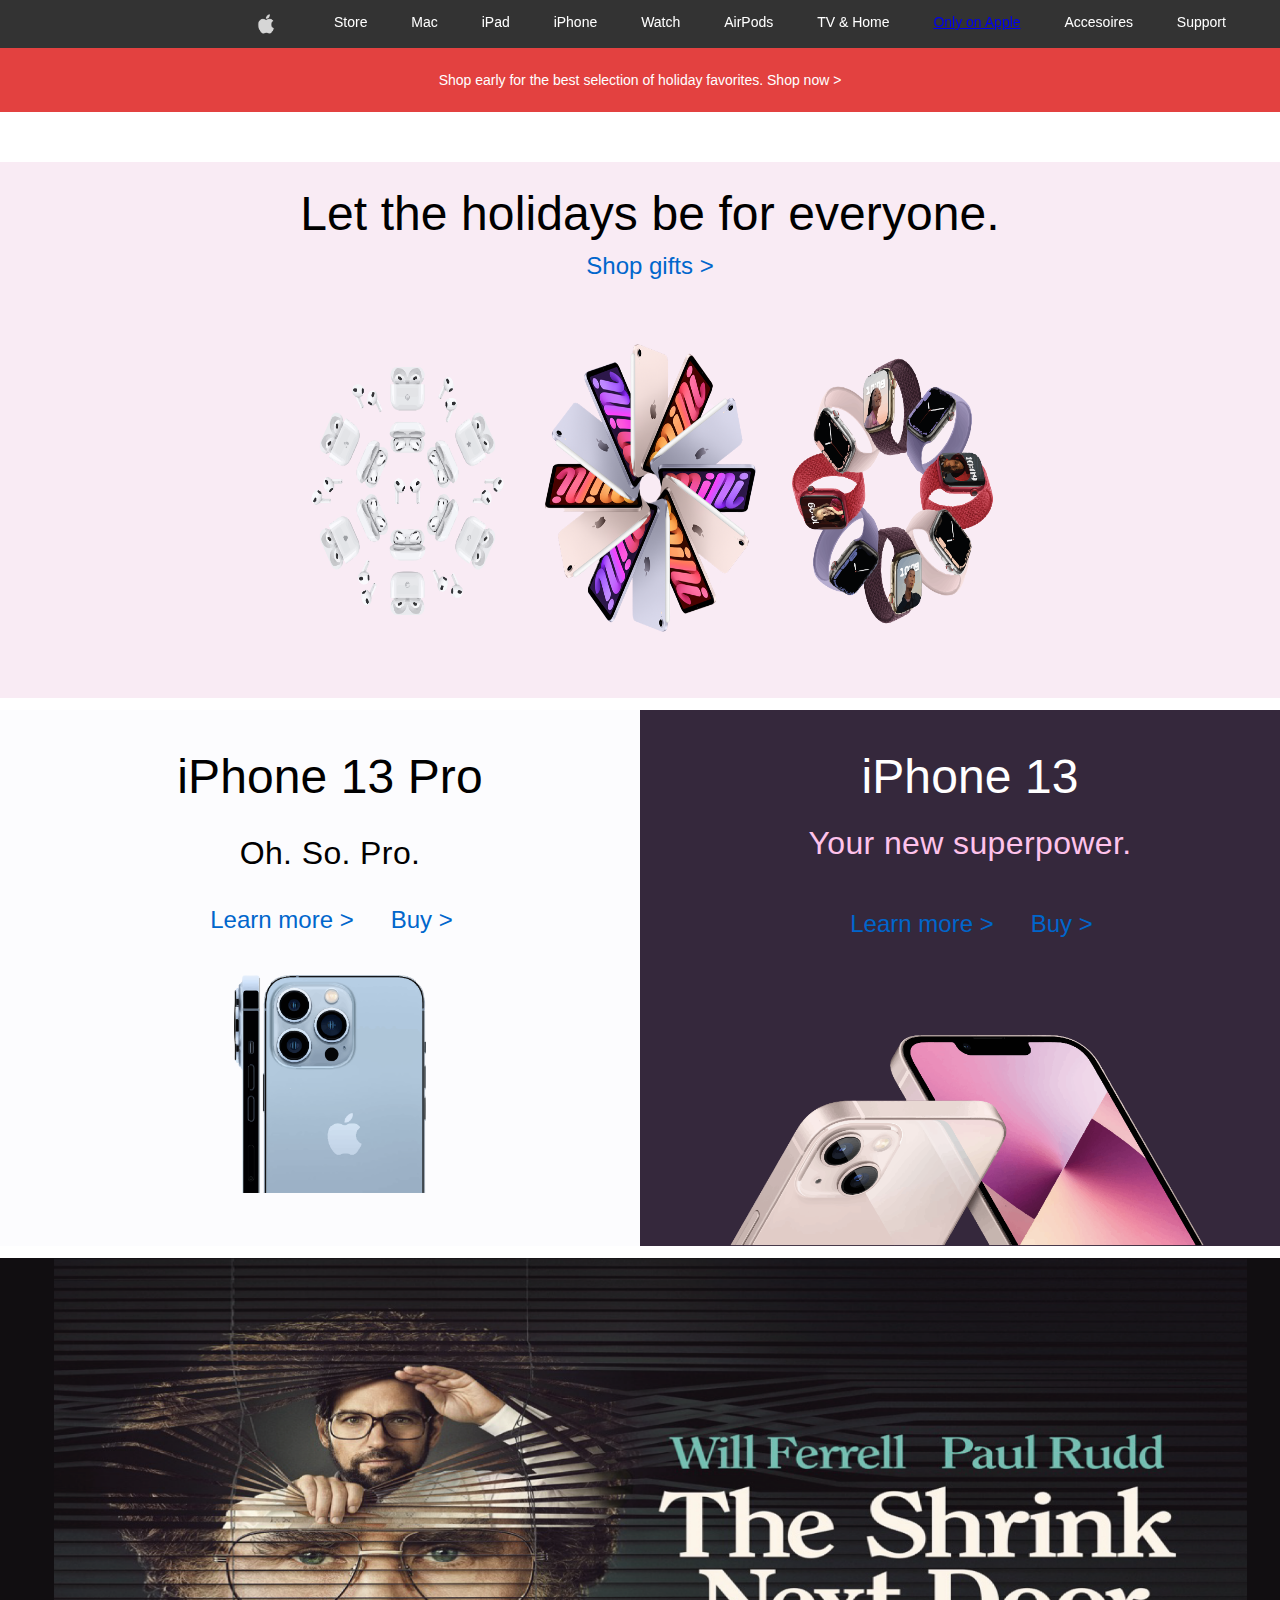
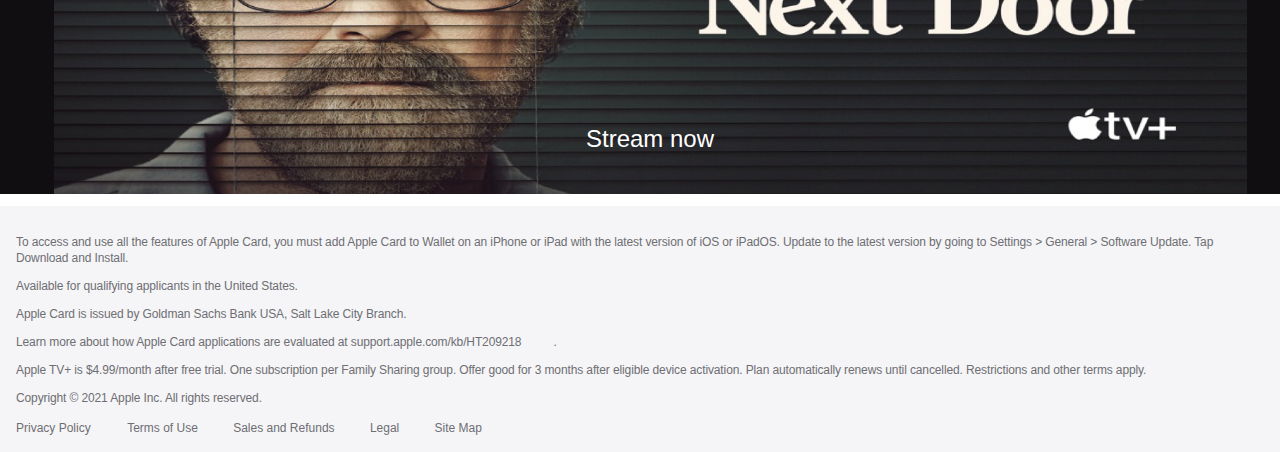
<file: index.html>
<!doctype html>
<html lang="nl">

<head>
	<meta charset="UTF-8">
	<meta name="author" content="jouw naam">
	<meta name="viewport" content="width=device-width, initial-scale=1">

	<title>Apple</title>

	<link href="styles/style.css" rel="stylesheet">
	<link rel="icon" type="image/svg+xml" href="images/appleicon.png">
</head>

<body>

	<header>



		<nav>

			<img src="images/hamburger.png" alt="menu">
			<h1> <img src="images/appleicon2.png" alt="Apple"> </h1>
			<img src="images/shopping.png" alt="Winkelmand">

			<ul>
				<li>Store</li>
				<li>Mac</li>
				<li>iPad</li>
				<li>iPhone</li>
				<li>Watch</li>
				<li>AirPods</li>
				<li>TV & Home</li>
				<li><a href="page2.html">Only on Apple</a> </li>
				<li>Accesoires</li>
				<li>Support</li>
			</ul>
		</nav>


		<section>
			<p>Shop early for the best selection of holiday favorites. <a href="">Shop now ></a> </p>

		</section>

	</header>

	<main>

		<section>
			<h2>Let the holidays be for everyone.</h2>
			<a href="">Shop gifts ></a>

			<div>

				<img src="images/airpods.png" alt="Airpods">
				<img src="images/ipads.png" alt="iPad">
				<img src="images/watch.png" alt="Apple watch">

			</div>

		</section>

		<section>
			<h2>iPhone 13 Pro</h2>
			<p>Oh. So. Pro.</p>
			<ul>
				<li><a href="">Learn more ></a> </li>
				<li><a href="">Buy ></a> </li>
			</ul>
			<img src="images/iphone13pro.png" alt="de iPhone 13 pro">
		</section>

		<section>
			<h2>iPhone 13</h2>
			<p>Your new superpower.</p>
			<ul>
				<li><a href="">Learn more ></a> </li>
				<li><a href="">Buy ></a> </li>
			</ul>

		</section>

		<section>

			<a href="#">Stream now</a>


		</section>
	</main>

	<footer>

		<section>
			<p>To access and use all the features of Apple Card, you must add Apple Card to Wallet on an
				iPhone or iPad with the latest version of iOS or iPadOS. Update to the latest version by going to Settings > General >
				Software Update. Tap Download and Install.</p>

			<p>Available for qualifying applicants in the United States.</p>
			<p>Apple Card is issued by Goldman Sachs Bank USA, Salt Lake City Branch.</p>
			<p>Learn more about how Apple Card applications are evaluated at <a href="support.apple.com/kb/HT209218">support.apple.com/kb/HT209218</a>.</p>
			<p>Apple TV+ is $4.99/month after free trial. One subscription per Family Sharing group. Offer good for 3 months after eligible device activation.
				Plan automatically renews until cancelled. Restrictions and other terms apply.</p>
		</section>

		<section>
			<p>Copyright © 2021 Apple Inc. All rights reserved.</p>
			<a href="">Privacy Policy</a>
			<a href=""> Terms of Use </a>
			<a href="#">Sales and Refunds </a>
			<a href="#">Legal </a>
			<a href="#">Site Map</a>
		</section>




	</footer>
	<script src="scripts/script.js"></script>
</body>

</html>
</file>
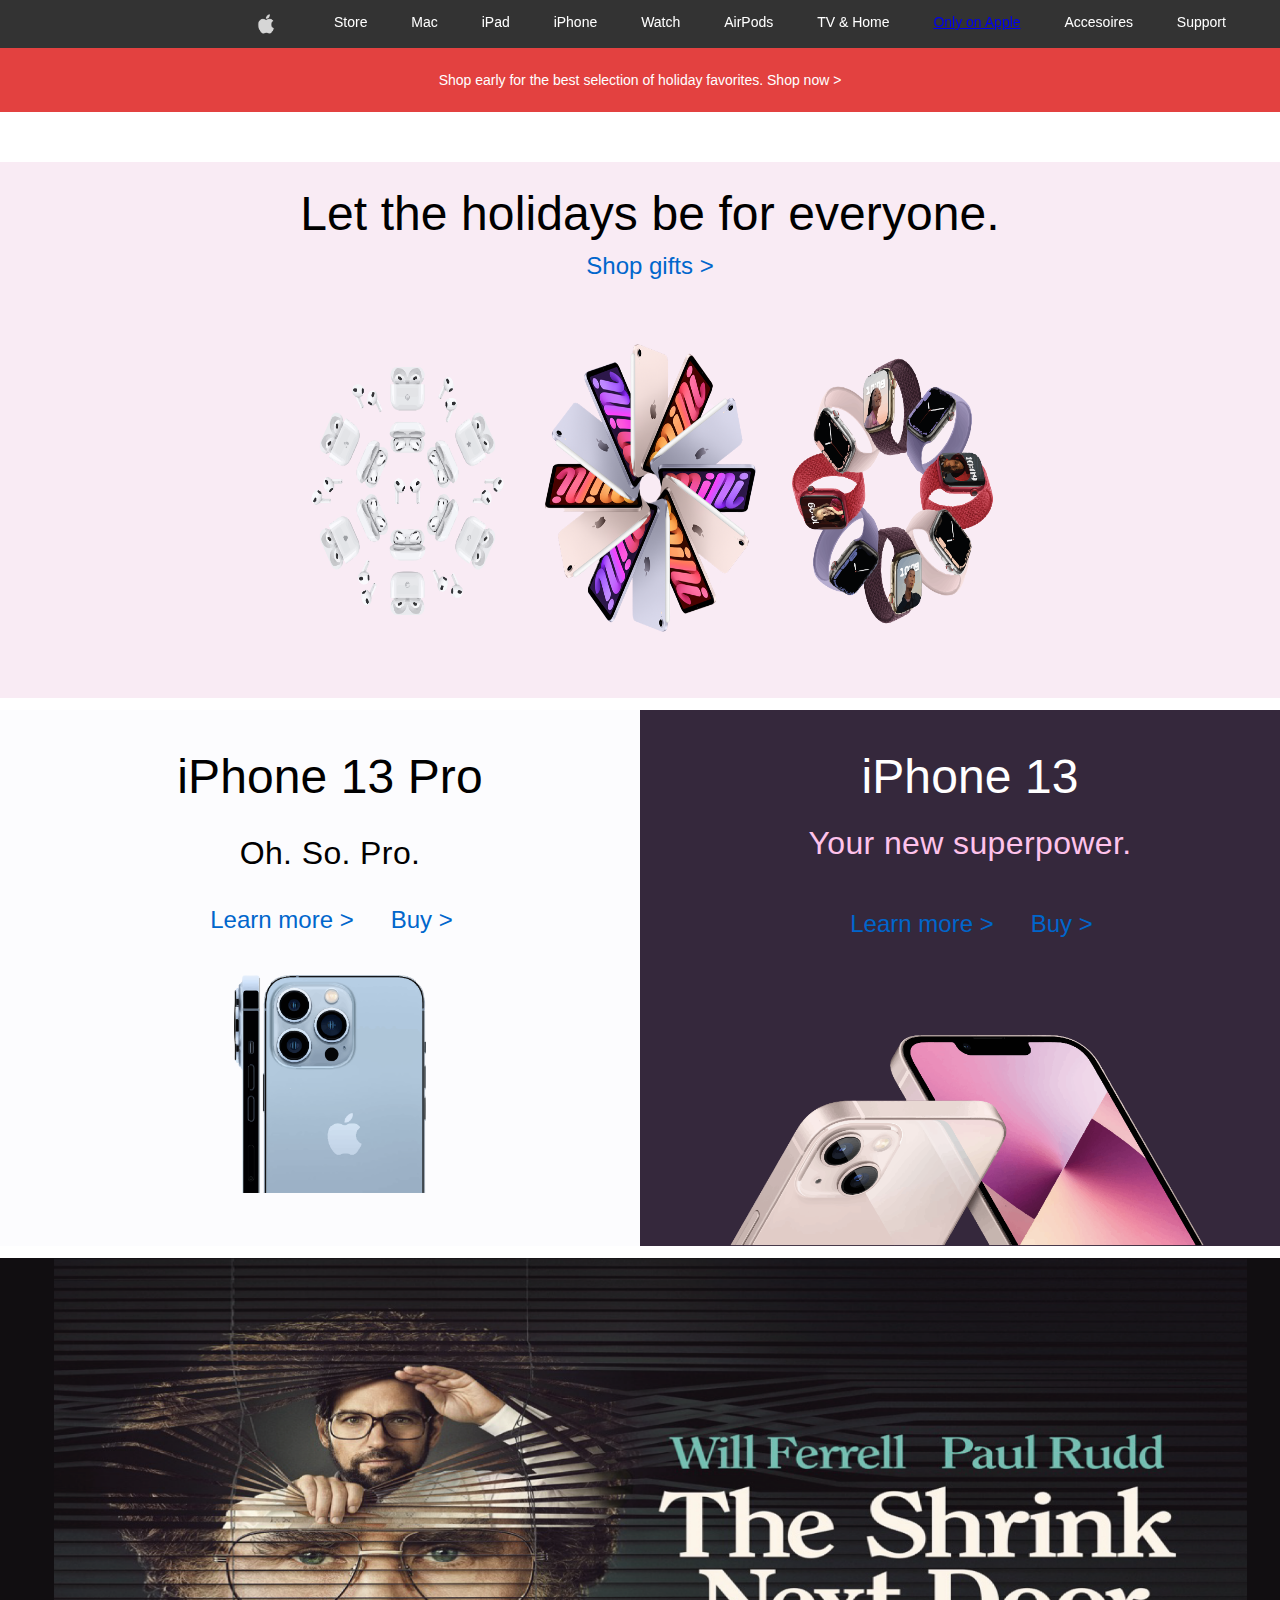
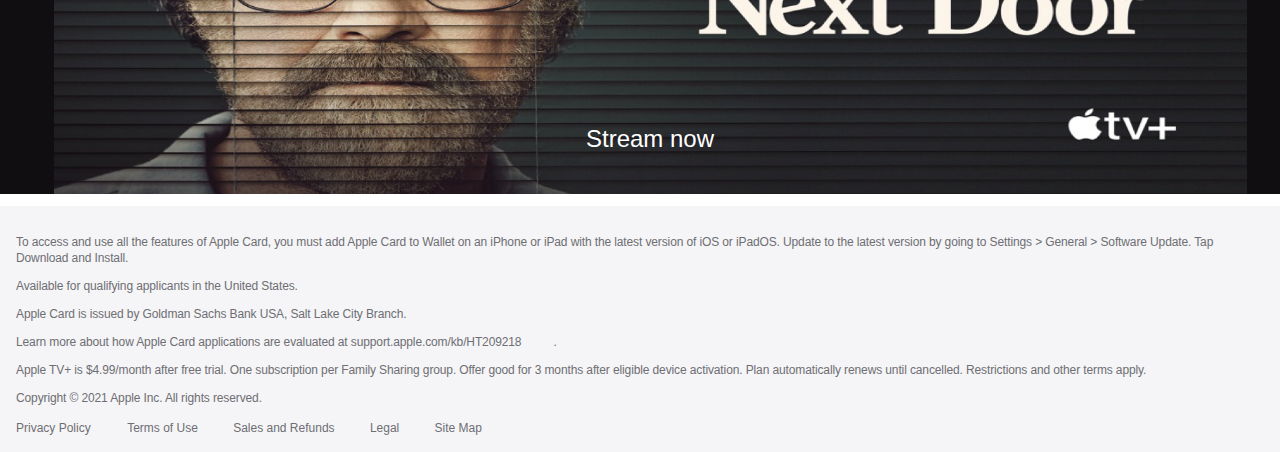
<file: Apple.html>
<!doctype html>
<html lang="nl">

<head>
	<meta charset="UTF-8">
	<meta name="author" content="jouw naam">
	<meta name="viewport" content="width=device-width, initial-scale=1">

	<title>Apple</title>

	<link href="styles/style.css" rel="stylesheet">
	<link rel="icon" type="image/svg+xml" href="images/appleicon.png">
</head>

<body>

	<header>



		<nav>

			<img src="images/hamburger.png" alt="menu">
			<h1> <img src="images/appleicon2.png" alt="Apple"> </h1>
			<img src="images/shopping.png" alt="Winkelmand">

			<ul>
				<li>Store</li>
				<li>Mac</li>
				<li>iPad</li>
				<li>iPhone</li>
				<li>Watch</li>
				<li>AirPods</li>
				<li>TV & Home</li>
				<li><a href="page2.html">Only on Apple</a> </li>
				<li>Accesoires</li>
				<li>Support</li>
			</ul>
		</nav>


		<section>
			<p>Shop early for the best selection of holiday favorites. <a href="">Shop now ></a> </p>

		</section>

	</header>

	<main>

		<section>
			<h2>Let the holidays be for everyone.</h2>
			<a href="">Shop gifts ></a>

			<div>

			<img src="images/airpods.png" alt="Airpods">
			<img src="images/ipads.png" alt="iPad">
			<img src="images/watch.png" alt="Apple watch">

			</div>

		</section>

		<section>
			<h2>iPhone 13 Pro</h2>
			<p>Oh. So. Pro.</p>
			<ul>
				<li><a href="">Learn more ></a> </li>
				<li><a href="">Buy ></a> </li>
			</ul>
			<img src="images/iphone13pro.png" alt="de iPhone 13 pro">
		</section>

		<section>
			<h2>iPhone 13</h2>
			<p>Your new superpower.</p>
			<ul>
				<li><a href="">Learn more ></a> </li>
				<li><a href="">Buy ></a> </li>
			</ul>

		</section>

		<section>

			<a href="#">Stream now</a>


		</section>
	</main>

	<footer>

		<section>
			<p>To access and use all the features of Apple Card, you must add Apple Card to Wallet on an
				iPhone or iPad with the latest version of iOS or iPadOS. Update to the latest version by going to Settings > General >
				Software Update. Tap Download and Install.</p>

			<p>Available for qualifying applicants in the United States.</p>
			<p>Apple Card is issued by Goldman Sachs Bank USA, Salt Lake City Branch.</p>
			<p>Learn more about how Apple Card applications are evaluated at <a href="support.apple.com/kb/HT209218">support.apple.com/kb/HT209218</a>.</p>
			<p>Apple TV+ is $4.99/month after free trial. One subscription per Family Sharing group. Offer good for 3 months after eligible device activation.
				Plan automatically renews until cancelled. Restrictions and other terms apply.</p>
		</section>

		<section>
			<p>Copyright © 2021 Apple Inc. All rights reserved.</p>
			<a href="">Privacy Policy</a>
			<a href=""> Terms of Use </a>
			<a href="#">Sales and Refunds </a>
			<a href="#">Legal </a>
			<a href="#">Site Map</a>
		</section>




	</footer>
	<script src="scripts/script.js"></script>
<!-- Code injected by live-server -->
<script type="text/javascript">
	// <![CDATA[  <-- For SVG support
	if ('WebSocket' in window) {
		(function() {
			function refreshCSS() {
				var sheets = [].slice.call(document.getElementsByTagName("link"));
				var head = document.getElementsByTagName("head")[0];
				for (var i = 0; i < sheets.length; ++i) {
					var elem = sheets[i];
					head.removeChild(elem);
					var rel = elem.rel;
					if (elem.href && typeof rel != "string" || rel.length == 0 || rel.toLowerCase() == "stylesheet") {
						var url = elem.href.replace(/(&|\?)_cacheOverride=\d+/, '');
						elem.href = url + (url.indexOf('?') >= 0 ? '&' : '?') + '_cacheOverride=' + (new Date().valueOf());
					}
					head.appendChild(elem);
				}
			}
			var protocol = window.location.protocol === 'http:' ? 'ws://' : 'wss://';
			var address = protocol + window.location.host + window.location.pathname + '/ws';
			var socket = new WebSocket(address);
			socket.onmessage = function(msg) {
				if (msg.data == 'reload') window.location.reload();
				else if (msg.data == 'refreshcss') refreshCSS();
			};
			console.log('Live reload enabled.');
		})();
	}
	// ]]>
</script>
</body>

</html>
</file>
<file: styles/style.css>
/* CSS Document */
*, *::after, *::before {
  font-family: "SF Pro Display", "SF Pro Icons", "Helvetica Neue", "Helvetica", "Arial", sans-serif;
}

/* De margin en padding resetten voor de hele body */
body {
  margin: 0;
  padding: 0;
  overflow: scroll;
}

/* STYLING HEADER */
header {
  position: relative;
  width: 100%;
  display: flex;
  flex-direction: column;
  justify-content: center;
  align-items: center;
  color: #FFFFFF;
}

header nav {
  backdrop-filter: blur(8px);
  display: flex;
  justify-content: space-between;
  align-items: center;
  position: fixed;
  top: 0;
  left: 0;
  right: 0;
  height: 48px;
  text-align: center;
  background-color: rgba(0, 0, 0, 0.8);
}

header nav img {
  width: 28px;
  margin-left: 15px;
  margin-right: 15px;
}

header nav h1 img {
  width: 22px;
}

/*  Menu niet zichtbaar maken */
header nav ul {
  position: absolute;
  list-style: none;
  text-align: left;
  padding: 32px;
  background: black;
  top: 35px;
  left: 0;
  right: 0;
  transform: translateY(-650px);
  transition: 0.5s;
}

/* Dit word pas zichtbaar als het hamburger menu word uitgeklapt */
header nav ul.toon {
  position: absolute;
  list-style: none;
  text-align: left;
  padding: 32px;
  background: black;
  top: 32px;
  left: 0;
  right: 0;
  transform: translateY(0px);
  transition: 0.5s;
}

header nav.toon {
  align-items: center;
  position: fixed;
  top: 0;
  width: 100%;
  height: 50px;
  text-align: center;
  background-color: #000;
}

header nav ul li {
  border-bottom: solid 0.5px;
  line-height: 48px;
}

header section {
  display: flex;
  justify-content: center;
  align-items: center;
  font-weight: 300;
  background-color: #E34140;
  text-align: center;
  text-decoration: none;
  margin-top: 48px;
  left: 0;
  right: 0;
  padding: 12px;
  line-height: 1.5;
  font-size: 14px;
  height: 40px;
  width: 100%;
}

header section p {
  width: 70%;
}

header section p a {
  text-decoration: none;
  color: #FFFFFF;
}

/* STYLING MAIN */
main {
  display: flex;
  flex-direction: column;
  align-items: center;
}

main section {
  padding: 10px;
  height: 516px;
  margin-bottom: 12px;
  margin-top: 0;
}

main section, img {
  width: 100%;
  text-align: center;

}

main a {
  text-decoration: none;
  color: #0066cc;
  letter-spacing: inherit;
  font-size: 17px;
  line-height: 1.23536;
  font-weight: 300;
}

main a:hover{
  animation: pulse 1.5s infinite ease-in-out alternate;
  padding: .5em;
  border-radius: 15px;
  color: #000;
  background-color: #0066cc;
  transition: 2s ease;

}

a:focus{
  background-color: #000;
  color: #fff
}

main section h2 {
  font-size: 32px;
  font-weight: 500;
  line-height: 1.125;
  letter-spacing: .002em;
}

main section p {
  font-size: 19px;
  line-height: 1.21053;
  margin-top: -10px;
  letter-spacing: 0.012em;
  font-weight: 400;
}

main section {
  background-color: #F9EBF4;
}

main section:first-of-type h2 {
  padding: 25px;
  margin-top: -10px;
  margin-bottom: -15px;
  animation: bounce-in-right 2s ease ;
}



div {
  display: flex;
  justify-content: center;
  overflow: hidden;
}

main section:first-of-type img {
  width: 80%;
  margin-top: 50px;
}

main section:first-of-type img:first-of-type, main section:first-of-type img:nth-of-type(3) {
  visibility: hidden;
}

main section:first-of-type img:nth-of-type(2) {
  animation: rotation 4s ease-in-out;
}

main section:nth-of-type(2) {
  background-color: #FCFCFE;
  overflow: hidden;
}

main section:nth-of-type(2) h2 {
  margin-top: 30px;
}

main section:nth-of-type(2) img {
  width: 80%;
  margin-top: 25px;
  bottom: 0;

}

main section:nth-of-type(3):hover p{
	backface-visibility: visible !important;
	animation: flip 2s ease ;
}

main section:nth-of-type(2):hover img{
  animation: shake 2s ease infinite;
}

main section ul {
  display: flex;
  justify-content: center;
}

main section li {
  list-style: none;
  margin-right: 37px;
}



/* AFBEELDING BRON: apple.com */
main section:nth-of-type(3) {
  display: flex;
  flex-direction: column;
  justify-content: center;
  align-items: center;
  background-image: url(../images/iphone13.png);
  background-size: contain;
  background-repeat: no-repeat;
  background-position: center;
  background-color: #35283C;
  color: #FFFFFF;
}

main section:nth-of-type(3) p {
  color: #FEC2EB;
  margin-top: -20px;
  margin-bottom: -5px;
}



/* AFBEELDING BRON: apple.com */
main section:nth-of-type(4) {
  display: flex;
  flex-direction: column;
  justify-content: flex-end;
  background-color: #000000;
  background-image: url(../images/appletv.png);
  background-size: cover;
  background-repeat: no-repeat;
  background-position: center;
}

main section:nth-of-type(4) a {
  margin-bottom: 30px;
  color: #FFFFFF;
}

main a:hover {
  animation: pulse 1.5s infinite ease-in-out alternate;
}

/* STYLING FOOTER */
footer {
  background-color: #f5f5f7;
  padding: 16px;
}

footer p {
  font-size: 12px;
  line-height: 1.33337;
  font-weight: 400;
  letter-spacing: -.01em;
  color: #6e6e73;
}

footer section a {
  font-size: 12px;
  margin-right: 32px;
  text-decoration: none;
  color: #6e6e73;
}

/* STYLING PAGINA 2 */
header section.header {
  font-size: 12px;
  line-height: 1.3333733333;
  font-weight: 400;
  letter-spacing: -0.01em;
}

header section.header {
  background-color: #f3f3f6;
  color: #000000;
}

header section.header a {
  color: #0066cc;
}

header section.header p {
  width: 90%;
}

section.page2 {
  height: auto;
  background-color: #FFFFFF;
  margin-top: 34px;
}

section.page2 h2 {
  padding: 24px;
  font-size: 38px;
  line-height: 1.1;
  font-weight: 600;
  letter-spacing: -0.2px;
}

section.page2 p {
  font-size: 17px;
  line-height: 1.2;
  font-weight: 500;
  letter-spacing: -0.037em;
  padding: 24px;
  color: #86868b;
}

section.video {
  position: relative;
}

section.video video {
  width: 100%;
  height: 500px;
  background-color: #000000;
}

section.video h2 {
  position: absolute;
  bottom: 150px;
  font-size: 18px;
  line-height: 1.1666666667;
  font-weight: 700;
  text-align: left;
  color: #FFFFFF;
  width: 50%;
  left: 75px;
}

section.video a {
  position: absolute;
  text-align: center;
  font-weight: 400;
  font-size: 17px;
  padding: 8px 16px;
  border-radius: 980px;
}

section.video a:first-of-type {
  left: 75px;
  bottom: 100px;
  background-color: white;
  color: #000000;
}

section.video a:nth-of-type(2) {
  left: 200px;
  bottom: 100px;
  border: 1px solid #FFFFFF;
  border-radius: 980px;
  color: #FFFFFF;
}

main section.video {
  height: 516px;
  background-color: #000;
}

main section.form {
  background-image: none;
  background-color: #FFF;
}

main section.form ul {
  flex-direction: column;
}

main section.form ul li {
  display: flex;
  flex-direction: column;
  align-items: flex-start;
  font-weight: bold;
}

main section.form label {
  color: #000;
}

main section.form input {
  margin-bottom: 20px;
  padding: 10px;
  border: none;
  background: #d3d3d3;
  width: 300px;
}

main section.form h2 {
  color: #000;
  margin-top: -20px;
}

main section.form p {
  color: #000;
  padding: 10px;
  font-size: 16px;
}

main section button{
  width: 100px;
  height: 25px;
  border: none;
}



main section input:focus{
  background-color: #7FFFD4;
  }









/* RESPONSIVE MAKEN WEBSITE */
@media (min-width: 450px) {
  main section:first-of-type {
    display: flex;
    flex-direction: column;
    align-items: center;
    margin-top: 50px;
  }

  main section:first-of-type img {
    width: 65%;
  }

  main section:nth-of-type(2) img {
    width: 40%;
  }

  main section:nth-of-type(4) {
    background-color: #110e11;
    background-size: contain;
    background-repeat: no-repeat;
    background-position: center;
  }

  section.page2 h2 {
    width: 60%;
    font-size: 84px;
  }

  section.page2 p {
    font-size: 24px;
    width: 60%;
  }
}

@media (min-width: 750px) {
  header nav {
    justify-content: flex-start;
  }

  header nav img {
    visibility: hidden;
  }

  header nav h1 img {
    visibility: visible;
    padding-left: 182px;
  }

  /*  Menu niet zichtbaar maken */
  header nav ul {
    position: absolute;
    display: flex;
    flex-direction: row;
    list-style: none;
    text-align: left;
    padding: 32px;
    background: none;
    top: -50px;
    left: 280px;
    right: 0;
    transform: translateY(0);
  }

  header nav ul li {
    margin-right: 30px;
    border-bottom: none;
    font-weight: 100;
    font-size: 14px;
    text-align: center;
    margin: auto;
  }

  main {
    display: grid;
    grid-template-columns: 50%;
  }

  main section:first-of-type, main section:nth-of-type(4) {
    grid-column-start: 1;
    grid-column-end: 3;
  }

  main section:first-of-type img:first-of-type, main section:first-of-type img:nth-of-type(3) {
    visibility: visible;
  }

  main section h2 {
    font-size: 48px;
  }

  main section p {
    font-size: 32px;
  }

  main section a {
    font-weight: 400;
    font-size: 24px;
  }

  main section:first-of-type {
    display: flex;
    flex-direction: column;
    align-items: center;
  }

  main section:first-of-type img {
    width: 25%;
  }

  main section:nth-of-type(2) img {
    width: 30%;
  }

  main section:nth-of-type(3) {
    justify-content: flex-start;
    align-items: center;
    background-image: url(../images/iphone132.png);
    background-position: bottom;
  }

  main section:nth-of-type(3) h2 {
    margin-top: 30px;
  }

  main section:nth-of-type(3) p {
    margin-bottom: 30px;
  }

  main section:nth-of-type(4) {
    background-image: url(../images/shrink.png);
  }

  section.page2 h2 {
    width: 60%;
    font-size: 84px;
  }

  section.page2 p {
    font-size: 24px;
    width: 60%;
  }

  main section.form {
    background-image: none;
    background-color: #FFF;
  }
}

/* INSTELLINGEN VOOR ANIMATIES */
@keyframes rotation {
  from {
    transform: rotate(0deg);
  }

  to {
    transform: rotate(359deg);
  }
}

@keyframes pulse {
  from {
    transform: scale(0.9);
  }
}

@keyframes bounce-in-right {
  0% {
    opacity: 0;
    transform: translateX(2000px);
  }
  60% {
    opacity: 1;
    transform: translateX(-30px);
  }
  80% { transform: translateX(10px); }
  100% { transform: translateX(0); }
}

.bounce-out {
  animation: bounce-out 2s ease infinite;
}
@keyframes bounce-out {
  0% { transform: scale(1); }
  25% { transform: scale(.95); }
  50% {
    opacity: 1;
    transform: scale(1.1);
  }
  100% {
    opacity: 0;
    transform: scale(.3);
  }
}

@keyframes shake {
	0%, 100% {transform: translateX(0);}
	10%, 30%, 50%, 70%, 90% {transform: translateX(-10px);}
	20%, 40%, 60%, 80% {transform: translateX(10px);}
}

@keyframes flip {
	0% {
		transform: perspective(400px) rotateY(0);
		animation-timing-function: ease-out;
	}
	40% {
		transform: perspective(400px) translateZ(150px) rotateY(170deg);
		animation-timing-function: ease-out;
	}
	50% {
		transform: perspective(400px) translateZ(150px) rotateY(190deg) scale(1);
		animation-timing-function: ease-in;
	}
	80% {
		transform: perspective(400px) rotateY(360deg) scale(.95);
		animation-timing-function: ease-in;
	}
	100% {
		transform: perspective(400px) scale(1);
		animation-timing-function: ease-in;
	}
}
</file>
